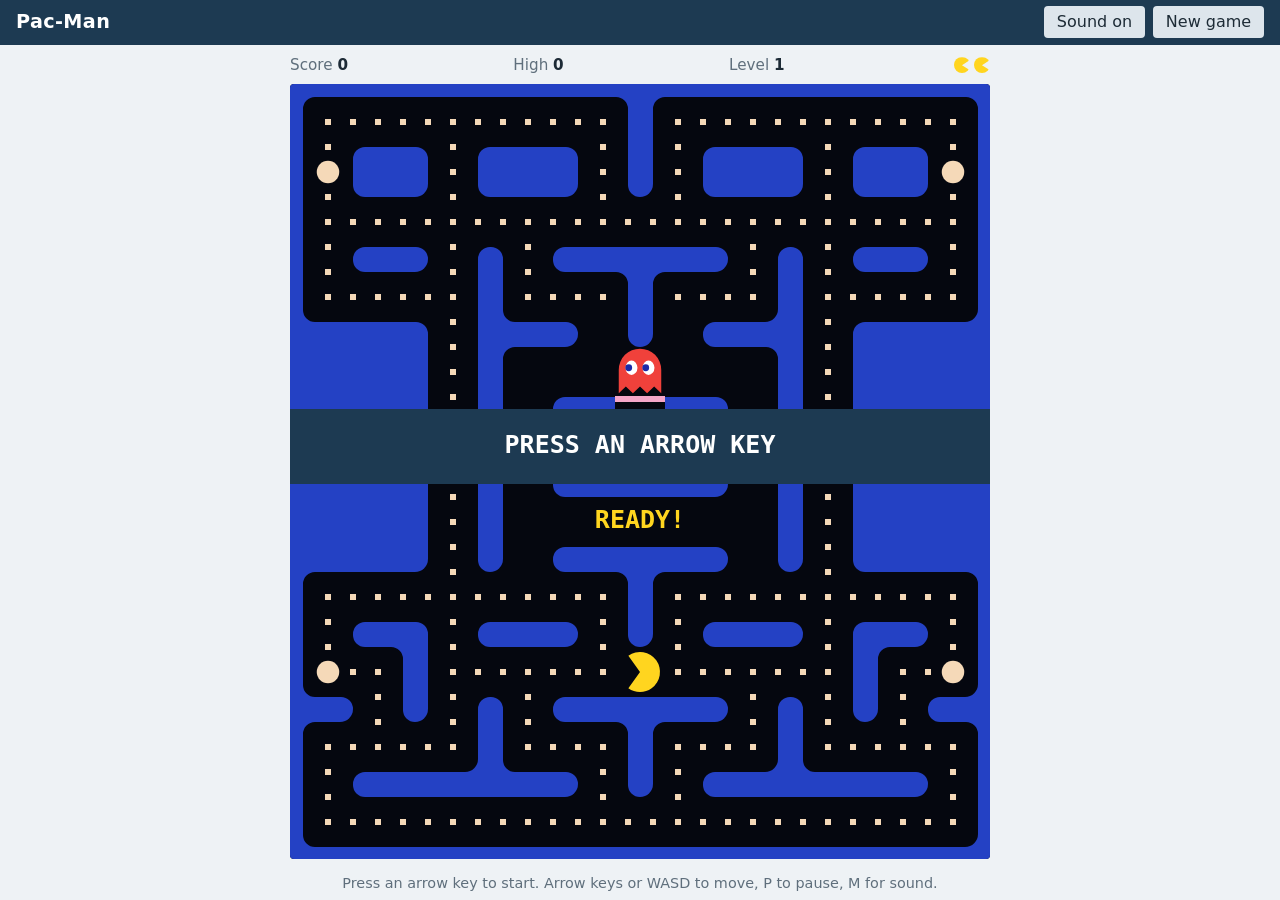
<file: index.html>
<!doctype html>
<html lang="en">
<head>
  <meta charset="utf-8">
  <meta name="viewport" content="width=device-width, initial-scale=1">
  <title>Pac-Man</title>
  <link rel="stylesheet" href="css/style.css">
</head>
<body>
  <header class="topbar">
    <h1>Pac-Man</h1>
    <div class="controls">
      <button type="button" id="sound">Sound on</button>
      <button type="button" id="new-game">New game</button>
    </div>
  </header>

  <main>
    <div id="scoreline" class="scoreline">
      <span>Score <b id="score">0</b></span>
      <span>High <b id="high">0</b></span>
      <span>Level <b id="level">1</b></span>
      <span id="lives" class="lives"></span>
    </div>

    <div id="stage" class="stage">
      <canvas id="game" width="224" height="248">Pac-Man needs a browser with canvas support.</canvas>
    </div>

    <p id="status" class="status" role="status" aria-live="polite"></p>
  </main>

  <script src="js/rules.js"></script>
  <script src="js/ai.js"></script>
  <script src="js/game.js"></script>
  <script src="js/render.js"></script>
  <script src="js/sound.js"></script>
  <script src="js/ui.js"></script>
  <script>PM.ui.start();</script>
</body>
</html>
</file>
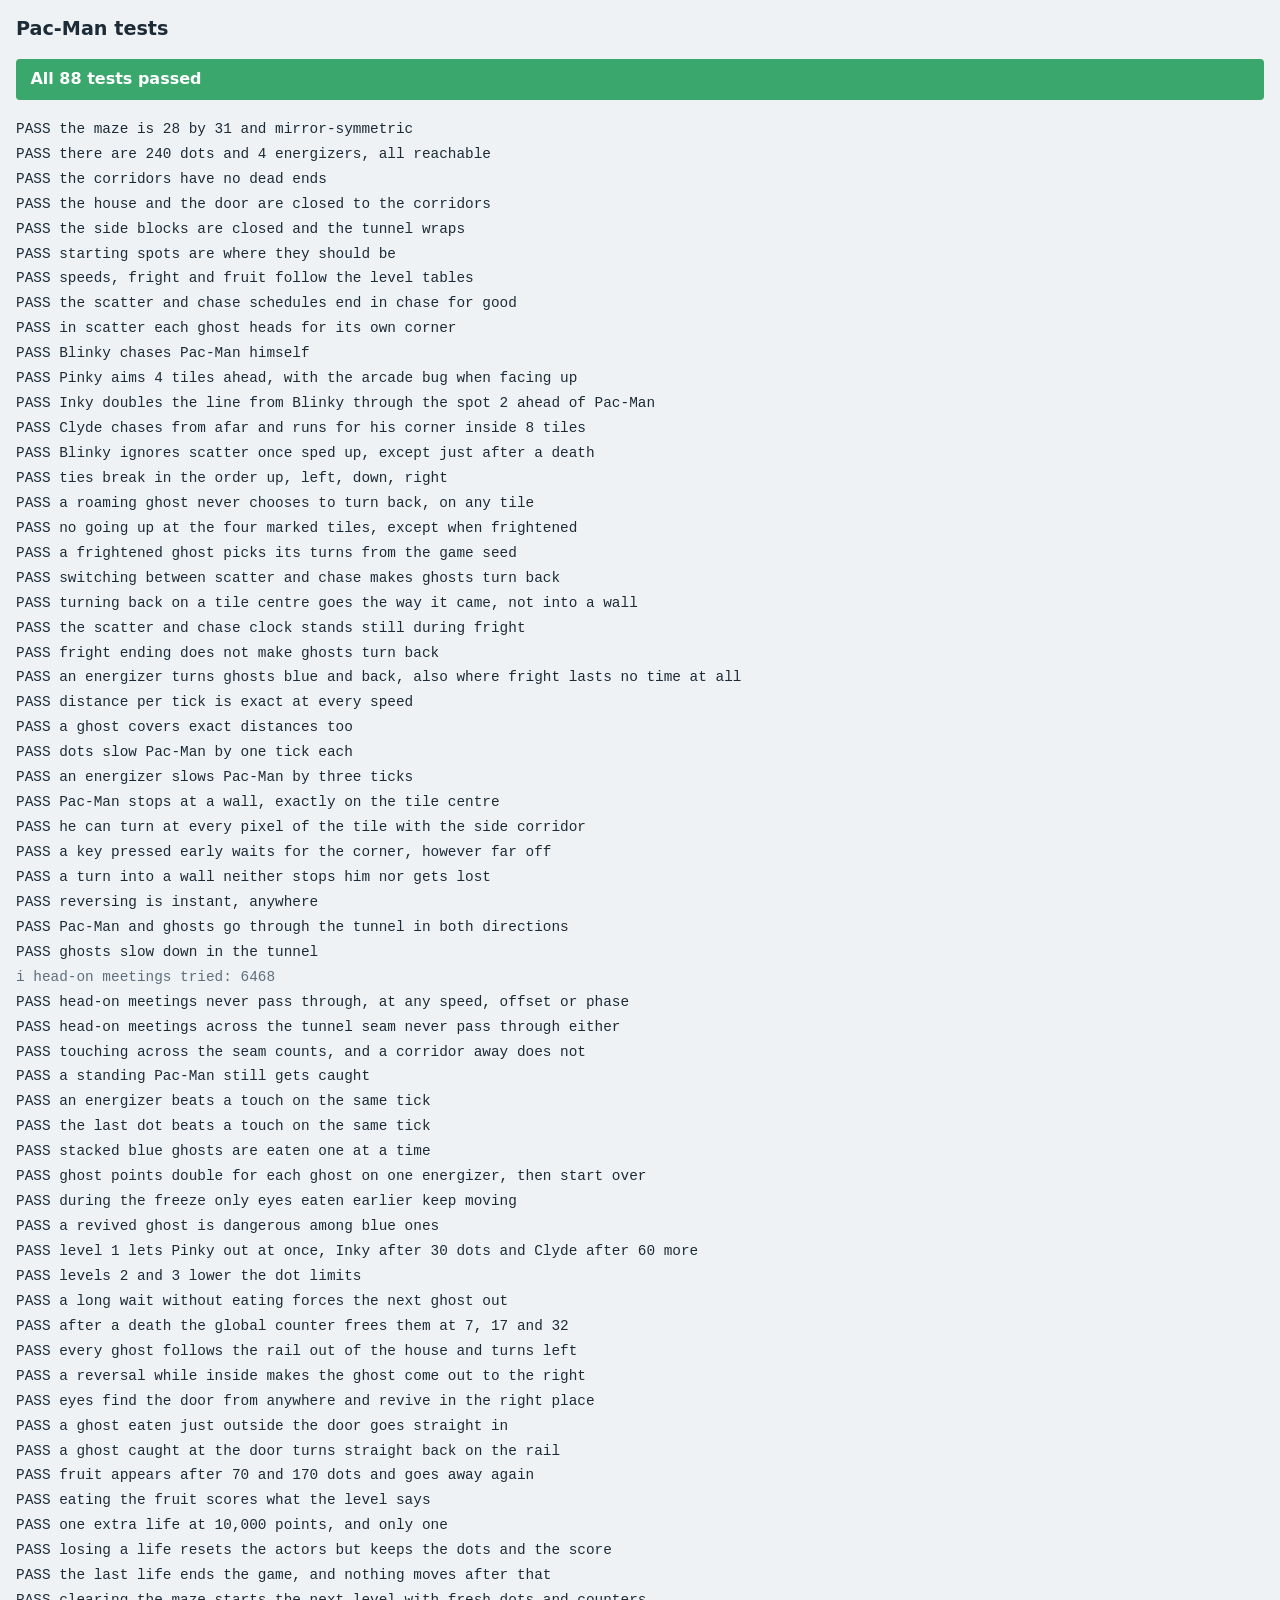
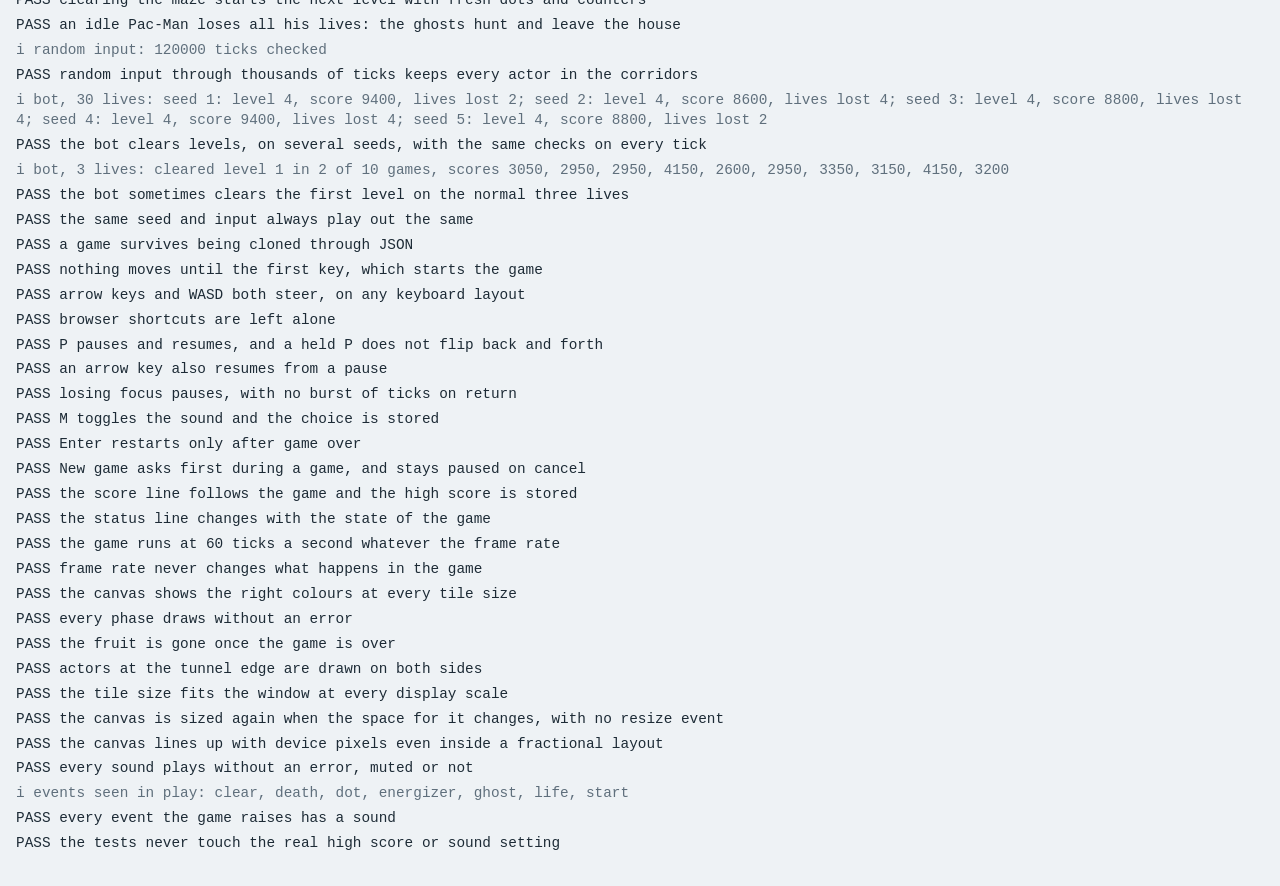
<file: tests/index.html>
<!doctype html>
<html lang="en">
<head>
  <meta charset="utf-8">
  <meta name="viewport" content="width=device-width, initial-scale=1">
  <title>Pac-Man tests</title>
  <link rel="stylesheet" href="../css/style.css">
  <style>
    html, body { height: auto; }
    body { display: block; padding: 1rem 16px; background: #eef2f5; color: #1d2b36; }
    h1 { font-size: 1.2rem; margin: 0 0 0.5rem; }
    #summary { padding: 0.6rem 0.9rem; border-radius: 4px; font-weight: 600; color: #fff; background: #5f6f7c; }
    #summary.pass { background: #3aa76d; }
    #summary.fail { background: #e8573f; }
    ul { list-style: none; padding: 0; font-family: ui-monospace, monospace; font-size: 0.9rem; }
    li { padding: 0.15rem 0; }
    li.fail { color: #c2412b; font-weight: 600; }
    li.info { color: #5f6f7c; }
    /* The game's page parts, for the wiring tests. Kept off screen. */
    #under-test { position: absolute; left: -9999px; top: 0; width: 224px; }
    #under-test .stage { width: 224px; height: 248px; flex: none; }
  </style>
</head>
<body>
  <h1>Pac-Man tests</h1>
  <p id="summary">Running…</p>
  <ul id="results"></ul>

  <div id="under-test">
    <button type="button" id="sound">Sound on</button>
    <button type="button" id="new-game">New game</button>
    <div id="scoreline">
      <b id="score"></b><b id="high"></b><b id="level"></b><span id="lives"></span>
    </div>
    <div id="stage" class="stage"><canvas id="game"></canvas></div>
    <p id="status"></p>
  </div>

  <script src="../js/rules.js"></script>
  <script src="../js/ai.js"></script>
  <script src="../js/game.js"></script>
  <script src="../js/render.js"></script>
  <script src="../js/sound.js"></script>
  <script src="../js/ui.js"></script>
  <script src="bot.js"></script>
  <script src="tests.js"></script>
</body>
</html>
</file>
<file: css/style.css>
/* Pac-Man — flat design. Solid fills only: no gradients, no drop shadows. */

:root {
  --bg: #eef2f5;
  --surface: #ffffff;
  --text: #1d2b36;
  --muted: #5f6f7c;
  --header-bg: #1d3a52;
  --header-text: #ffffff;
  --btn: #dde5ec;
  --btn-hover: #cdd8e2;
  --focus: #f2b134;

  /* The playfield stays dark in both themes. js/render.js reads these for the canvas. */
  --maze-bg: #05070f;
  --wall: #2441c4;
  --wall-flash: #e8edf7;
  --door: #f5a6c8;
  --dot: #f5d9b8;
  --pac: #ffd51f;
  --blinky: #f0413b;
  --pinky: #f7a1cf;
  --inky: #34d5e6;
  --clyde: #f59a35;
  --fright: #2a3bdb;
  --fright-face: #f5d9b8;
  --fright-flash: #e8edf7;
  --fright-flash-face: #f0413b;
  --eye: #ffffff;
  --pupil: #1b2aa8;
  --ready: #ffd51f;
  --over: #f0413b;
  --popup: #34d5e6;
  --panel: #1d3a52;
  --panel-text: #ffffff;
  --fruit-red: #e8413b;
  --fruit-green: #3aa76d;
  --fruit-orange: #f59a35;
  --fruit-yellow: #ffd51f;
  --fruit-white: #e8edf7;

  color-scheme: light;
}

@media (prefers-color-scheme: dark) {
  :root {
    --bg: #0f1a24;
    --surface: #172633;
    --text: #e4ecf2;
    --muted: #93a6b5;
    --header-bg: #0a131b;
    --header-text: #e4ecf2;
    --btn: #24394b;
    --btn-hover: #2e4a61;
    --focus: #f2b134;
    color-scheme: dark;
  }
}

* { box-sizing: border-box; }

html, body { height: 100%; }

body {
  display: flex;
  flex-direction: column;
  margin: 0;
  background: var(--bg);
  color: var(--text);
  font-family: system-ui, -apple-system, "Segoe UI", Roboto, "Helvetica Neue", Arial, sans-serif;
  line-height: 1.4;
}

h1 { margin: 0; font-weight: 600; }

/* ---- Header ---- */

.topbar {
  display: flex;
  flex-wrap: wrap;
  align-items: center;
  justify-content: space-between;
  gap: 0.5rem 0.75rem;
  padding: 0.4rem 16px;
  background: var(--header-bg);
  color: var(--header-text);
}

.topbar h1 { font-size: 1.2rem; letter-spacing: 0.02em; }

.controls { display: flex; align-items: center; gap: 0.5rem; }

/* ---- Buttons ---- */

button {
  font: inherit;
  padding: 0.3rem 0.8rem;
  border: 0;
  border-radius: 4px;
  background: var(--btn);
  color: var(--text);
  cursor: pointer;
}

button:hover { background: var(--btn-hover); }
button:focus-visible { outline: 3px solid var(--focus); outline-offset: 2px; }

/* ---- Layout: the canvas takes all the height that is left ---- */

main {
  display: flex;
  flex: 1;
  flex-direction: column;
  min-height: 0;
  padding: 0.4rem 16px;
}

.stage {
  position: relative;
  flex: 1;
  min-height: 0;
}

/* js/ui.js sets its size and position in whole device pixels. */
#game {
  position: absolute;
  display: block;
  border-radius: 4px;
  background: var(--maze-bg);
}

/* ---- Score line ---- */

.scoreline {
  display: flex;
  flex-wrap: wrap;
  align-items: center;
  justify-content: space-between;
  gap: 0 1rem;
  min-height: 1.75rem;
  max-width: 100%;
  margin: 0 auto 0.3rem;
  color: var(--muted);
  font-size: 0.95rem;
}

.scoreline b {
  color: var(--text);
  font-variant-numeric: tabular-nums;
}

.lives {
  display: flex;
  gap: 0.25rem;
  min-width: 2.5rem;
  min-height: 1rem;
  justify-content: flex-end;
}

/* A flat Pac-Man, with the mouth cut out. */
.life {
  width: 1rem;
  height: 1rem;
  border-radius: 50%;
  background: var(--pac);
  clip-path: polygon(100% 18%, 50% 50%, 100% 82%, 100% 100%, 0 100%, 0 0, 100% 0);
}

/* ---- Status ---- */

.status {
  min-height: 1.4em;
  margin: 0.3rem 0 0;
  color: var(--muted);
  font-size: 0.9rem;
  text-align: center;
}
</file>
